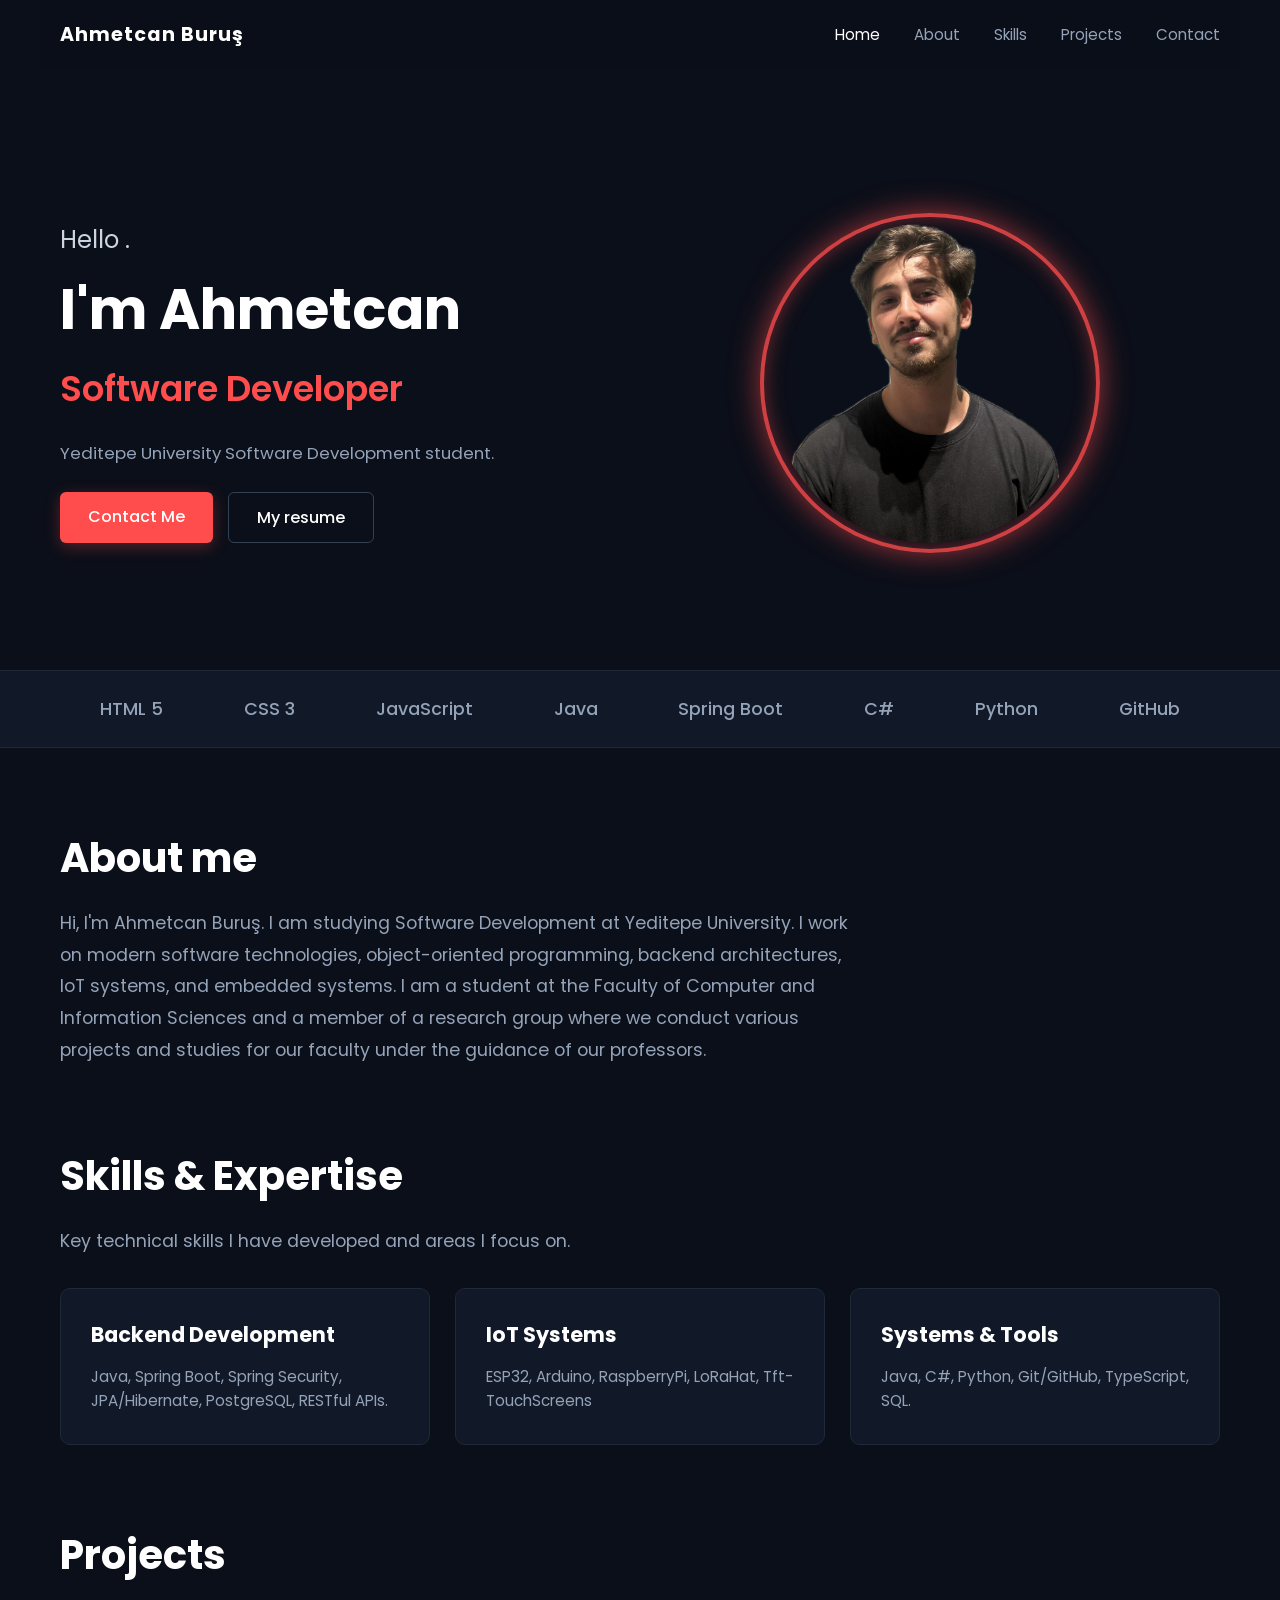
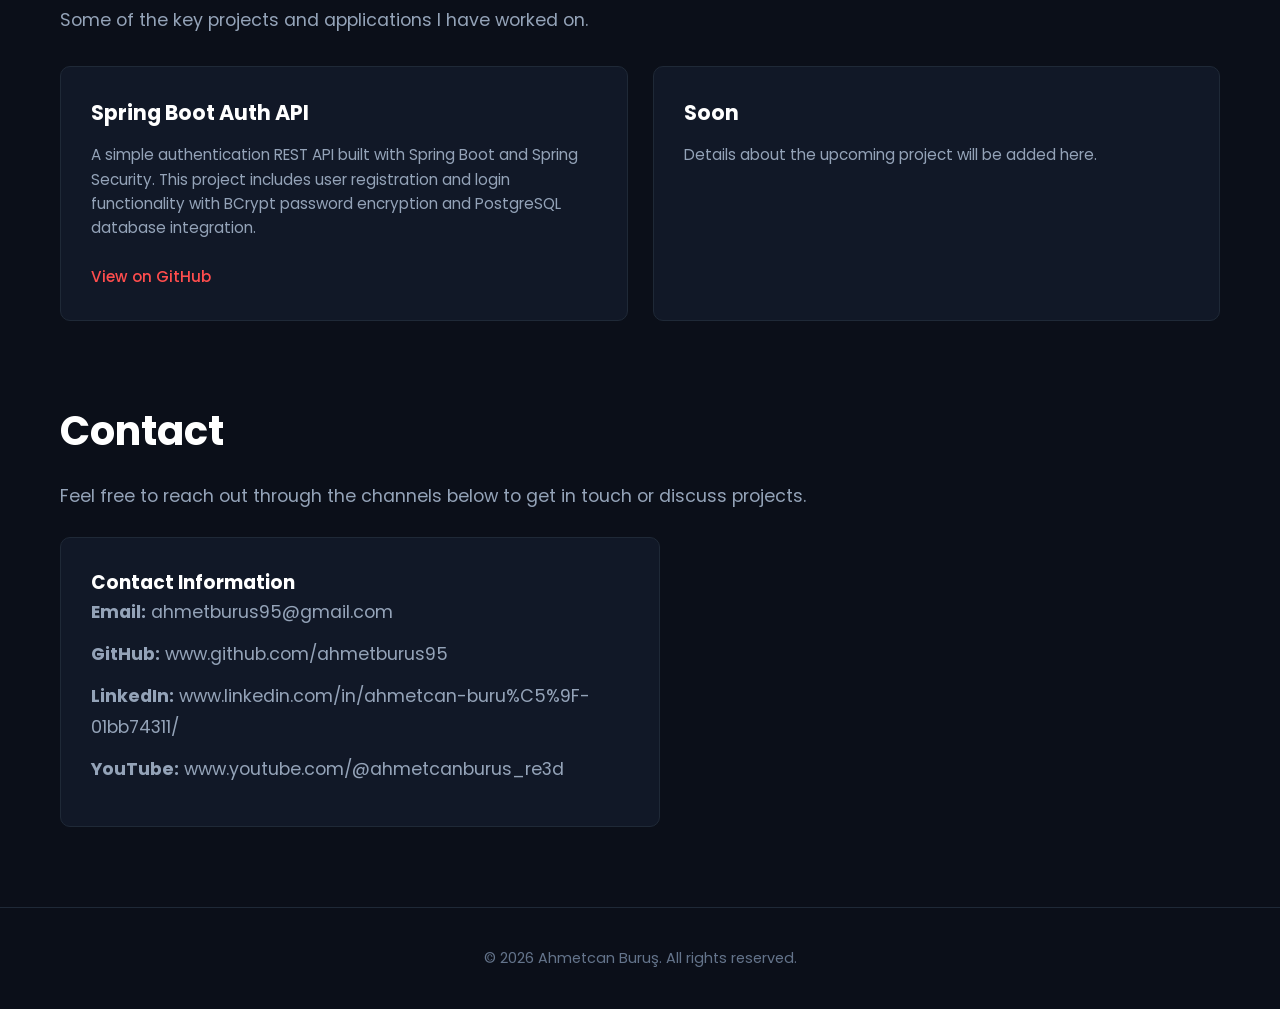
<file: index.html>
<!DOCTYPE html>
<html lang="tr">
<head>
    <link rel="stylesheet" href="style.css">

    <meta charset="UTF-8">
    <meta name="viewport" content="width=device-width, initial-scale=1.0">
    <meta name="google-site-verification" content="4mhBH8UygU_PXsHVm_bvIFdRMQAwQuNz4z-KjybZVos" />
    <link rel="icon" type="image/jpeg" href="logo1.jpg">
    
    <!-- SEO Meta Etiketleri -->
    <title>Ahmetcan Buruş | Yazılım Geliştirici & Portfolyo</title>
    <meta name="description" content="Ahmetcan Buruş'un kişisel web sitesi. Yeditepe Üniversitesi Yazılım Geliştirme öğrencisi Ahmetcan'ın projeleri, yazılım çalışmaları ve iletişim bilgileri.">
    <meta name="keywords" content="Ahmetcan, Ahmetcan Buruş, Ahmetcan Yeditepe, Ahmet Yeditepe, Ahmetcan Yazılım, Ahmetcan Buruş Yazılım, Software Developer, Yeditepe Üniversitesi">
    <meta name="author" content="Ahmetcan Buruş">
    <meta name="robots" content="index, follow">
    <link rel="canonical" href="https://siteadresin.com/">

    <!-- Sosyal Medya -->
    <meta property="og:title" content="Ahmetcan Buruş | Yazılım Geliştirici">
    <meta property="og:description" content="Yeditepe Üniversitesi Yazılım Geliştirme öğrencisi Ahmetcan Buruş'un resmi web sitesi ve portfolyosu.">
    <meta property="og:type" content="website">
    <meta property="og:url" content="https://siteadresin.com/">

    <!-- Schema.org - Google'ın Kişi Tanıtımı -->
    <script type="application/ld+json">
    {
      "@context": "https://schema.org",
      "@type": "Person",
      "name": "Ahmetcan Buruş",
      "alternateName": ["Ahmetcan", "Ahmet Yeditepe"],
      "url": "https://siteadresin.com/",
      "jobTitle": "Yazılım Geliştirici",
      "alumniOf": {
        "@type": "CollegeOrUniversity",
        "name": "Yeditepe Üniversitesi"
      },
      "knowsAbout": ["Yazılım Geliştirme", "Software Engineering", "Java", "Spring Boot", "C#", "Python"],
      "sameAs": [
        "https://github.com/kullaniciadi",
        "https://www.linkedin.com/in/kullaniciadi"
      ]
    }
    </script>
    <link href="https://fonts.googleapis.com/css2?family=Poppins:wght@300;400;500;600;700&display=swap" rel="stylesheet">
</head>

<body>

    <!-- Header / Navbar -->
   <header>
        <div class="logo">Ahmetcan Buruş</div>
        <nav>
            <a href="#home" class="active">Home</a>
            <a href="#about">About</a>
            <a href="#skills">Skills</a>
            <a href="#projects">Projects</a>
            <a href="#contact">Contact</a>
        </nav>
    </header>

    <!-- Hero Section -->
    <section class="hero" id="home">
        <div class="hero-content">
            <h3>Hello .</h3>
            <h1>I'm Ahmetcan</h1>
            <h2>Software Developer</h2>
            <p class="hero-desc">Yeditepe University Software Development student.</p>
            <div class="btn-group">
                <a href="#contact" class="btn btn-primary">Contact Me</a>
                <a href="#" class="btn btn-outline">My resume</a>
            </div>
        </div>
        <div class="hero-image">
            <div class="image-container">
                <div class="glowing-ring"></div>
                <img src="ahmet1.png" alt="Ahmetcan Buruş">
            </div>
        </div>
    </section>

    <!-- Teknolojiler Şeridi -->
    <div class="skills-bar">
        <div class="skills-container">
            <span>HTML 5</span>
            <span>CSS 3</span>
            <span>JavaScript</span>
            <span>Java</span>
            <span>Spring Boot</span>
            <span>C#</span>
            <span>Python</span>
            <span>GitHub</span>
        </div>
    </div>

    <!-- Hakkımda Bölümü -->
    <section class="about-section" id="about">
        <h2>About me</h2>
        <p>Hi, I'm Ahmetcan Buruş. I am studying Software Development at Yeditepe University. I work on modern software technologies, object-oriented programming, backend architectures, IoT systems, and embedded systems. I am a student at the Faculty of Computer and Information Sciences and a member of a research group where we conduct various projects and studies for our faculty under the guidance of our professors.</p>
    </section>

    <!-- Yetenekler / Alanlar Bölümü -->
    <section class="about-section" id="skills">
        <h2>Skills & Expertise</h2>
        <p>Key technical skills I have developed and areas I focus on.</p>
        <div class="grid-container">
            <div class="card">
                <h3>Backend Development</h3>
                <p>Java, Spring Boot, Spring Security, JPA/Hibernate, PostgreSQL, RESTful APIs.</p>
            </div>
            <div class="card">
                <h3>IoT Systems</h3>
                <p>ESP32, Arduino, RaspberryPi, LoRaHat, Tft-TouchScreens</p>
            </div>
            <div class="card">
                <h3>Systems & Tools</h3>
                <p>Java, C#, Python, Git/GitHub, TypeScript, SQL.</p>
            </div>
        </div>
    </section>

    <!-- Projeler Bölümü -->
    <section class="about-section" id="projects">
        <h2>Projects</h2>
        <p>Some of the key projects and applications I have worked on.</p>
        <div class="grid-container">
            <div class="card">
                <h3>Spring Boot Auth API</h3>
                <p>A simple authentication REST API built with Spring Boot and Spring Security. This project includes user registration and login functionality with BCrypt password encryption and PostgreSQL database integration.</p>
                <br>
                <p><a href="https://github.com/ahmetburus95/SpringBoot-auth-api" target="_blank">View on GitHub</a></p>
            </div>
            <div class="card">
                <h3>Soon</h3>
                <p>Details about the upcoming project will be added here.</p>
            </div>
        </div>
    </section>

    <!-- İletişim Bölümü -->
    <section class="about-section" id="contact">
        <h2>Contact</h2>
        <p>Feel free to reach out through the channels below to get in touch or discuss projects.</p>
        <div class="contact-box">
            <h3>Contact Information</h3>
            <p><strong>Email:</strong> ahmetburus95@gmail.com</p>
            <p><strong>GitHub:</strong> www.github.com/ahmetburus95</p>
            <p><strong>LinkedIn:</strong> www.linkedin.com/in/ahmetcan-buru%C5%9F-01bb74311/</p>
            <p><strong>YouTube:</strong> www.youtube.com/@ahmetcanburus_re3d</p>
        </div>
    </section>

    <!-- Footer -->
    <footer>
        <p>&copy; 2026 Ahmetcan Buruş. All rights reserved.</p>
    </footer>


</body>
</html>
</file>
<file: style.css>
* {
    margin: 0;
    padding: 0;
    box-sizing: border-box;
    font-family: 'Poppins', sans-serif;
    scroll-behavior: smooth; 
}

body {
    background-color: #0b0f19;
    color: #ffffff;
    overflow-x: hidden;
}

/* Header / Navbar */
header {
    position: fixed;
    top: 0;
    width: 100%;
    display: flex;
    justify-content: space-between;
    align-items: center;
    max-width: 1200px;
    left: 50%;
    transform: translateX(-50%);
    padding: 20px 20px;
    background-color: rgba(11, 15, 25, 0.9);
    backdrop-filter: blur(10px);
    z-index: 1000;
}

.logo {
    font-weight: 700;
    font-size: 1.2rem;
    letter-spacing: 1px;
}

nav a {
    color: #94a3b8;
    text-decoration: none;
    margin-left: 30px;
    font-size: 0.95rem;
    transition: color 0.3s;
}

nav a:hover, nav a.active {
    color: #ffffff;
}

/* Hero Section */
.hero {
    display: flex;
    justify-content: space-between;
    align-items: center;
    max-width: 1200px;
    margin: clamp(100px, 15vh, 160px) auto 40px auto; 
    padding: 0 20px;
    min-height: 55vh; 
}

.hero-content {
    flex: 1;
}

.hero-desc {
    color: #94a3b8;
    font-size: 1.05rem;
    line-height: 1.6;
    margin-bottom: 25px;
    max-width: 500px;
}

.hero-content h3 {
    font-size: 1.5rem;
    font-weight: 400;
    color: #cbd5e1;
}

.hero-content h1 {
    font-size: 3.5rem;
    font-weight: 700;
    margin: 10px 0;
    color: #ffffff;
}

.hero-content h2 {
    font-size: 2.2rem;
    font-weight: 600;
    color: #ff4d4d;
    margin-bottom: 25px;
}

.btn-group {
    display: flex;
    gap: 15px;
}

.btn {
    padding: 12px 28px;
    border-radius: 6px;
    font-weight: 500;
    text-decoration: none;
    transition: all 0.3s ease;
}

.btn-primary {
    background-color: #ff4d4d;
    color: #ffffff;
    box-shadow: 0 4px 15px rgba(255, 77, 77, 0.3);
}

.btn-primary:hover {
    background-color: #e63939;
}

.btn-outline {
    border: 1px solid #334155;
    color: #ffffff;
}

.btn-outline:hover {
    border-color: #ff4d4d;
}

/* Profil Fotoğrafı ve Işıklı Halka Alanı */
.hero-image {
    flex: 1;
    display: flex;
    justify-content: center;
    align-items: center;
    position: relative;
}

.image-container {
    position: relative;
    width: 380px;
    height: 380px;
    display: flex;
    justify-content: center;
    align-items: center;
}

/* red circle led light */
.glowing-ring {
    position: absolute;
    width: 340px;
    height: 340px;
    border: 4px solid rgba(255, 77, 77, 0.8);
    border-radius: 50%;
    box-shadow: 0 0 30px rgba(255, 77, 77, 0.6), inset 0 0 20px rgba(255, 77, 77, 0.4);
    animation: pulseGlow 4s infinite alternate;
    z-index: 1;
}

@keyframes pulseGlow {
    0% {
        box-shadow: 0 0 20px rgba(255, 77, 77, 0.4), inset 0 0 10px rgba(255, 77, 77, 0.2);
    }
    100% {
        box-shadow: 0 0 45px rgba(255, 77, 77, 0.8), inset 0 0 25px rgba(255, 77, 77, 0.6);
    }
}

.hero-image img {
    width: 320px;
    height: 320px;
    object-fit: cover;
    border-radius: 50%;
    position: relative;
    z-index: 2;
}

/* Yetenekler Şeridi */
.skills-bar {
    background-color: #111827;
    border-top: 1px solid #1f2937;
    border-bottom: 1px solid #1f2937;
    padding: 25px 0;
    margin-top: 40px;
}

.skills-container {
    max-width: 1200px;
    margin: 0 auto;
    display: flex;
    justify-content: space-around;
    color: #94a3b8;
    font-weight: 500;
    font-size: 1.1rem;
    padding: 0 20px;
}

/* Bölümler Genel */
.about-section {
    max-width: 1200px;
    margin: 80px auto;
    padding: 0 20px;
}

.about-section h2 {
    font-size: 2.5rem;
    margin-bottom: 20px;
}

.about-section p {
    color: #94a3b8;
    line-height: 1.8;
    font-size: 1.1rem;
    max-width: 800px;
}

/* Kartlar ve Grid Yapısı (Skills ve Projects için) */
.grid-container {
    display: grid;
    grid-template-columns: repeat(auto-fit, minmax(280px, 1fr));
    gap: 25px;
    margin-top: 30px;
}

.card {
    background-color: #111827;
    border: 1px solid #1f2937;
    padding: 30px;
    border-radius: 10px;
    transition: border-color 0.3s;
}

.card:hover {
    border-color: #ff4d4d;
}

.card h3 {
    margin-bottom: 15px;
    font-size: 1.3rem;
    color: #ffffff;
}

.card p {
    color: #94a3b8;
    font-size: 0.95rem;
    line-height: 1.6;
}

.card a {
    color: #ff4d4d;
    text-decoration: none;
    font-weight: 500;
}

/* İletişim Kutusu */
.contact-box {
    background-color: #111827;
    border: 1px solid #1f2937;
    padding: 30px;
    border-radius: 10px;
    max-width: 600px;
    margin-top: 25px;
}

.contact-box p {
    color: #94a3b8;
    margin-bottom: 10px;
}

/* Footer */
footer {
    text-align: center;
    padding: 40px;
    color: #64748b;
    font-size: 0.9rem;
    border-top: 1px solid #1f2937;
    margin-top: 80px;
}

/* Mobil Optimization */
@media (max-width: 768px) {
    .hero {
        flex-direction: column-reverse;
        text-align: center;
        gap: 40px;
    }
    .btn-group {
        justify-content: center;
    }
    .hero-content h1 {
        font-size: 2.5rem;
    }
    .skills-container {
        flex-wrap: wrap;
        gap: 15px;
    }
}
</file>
